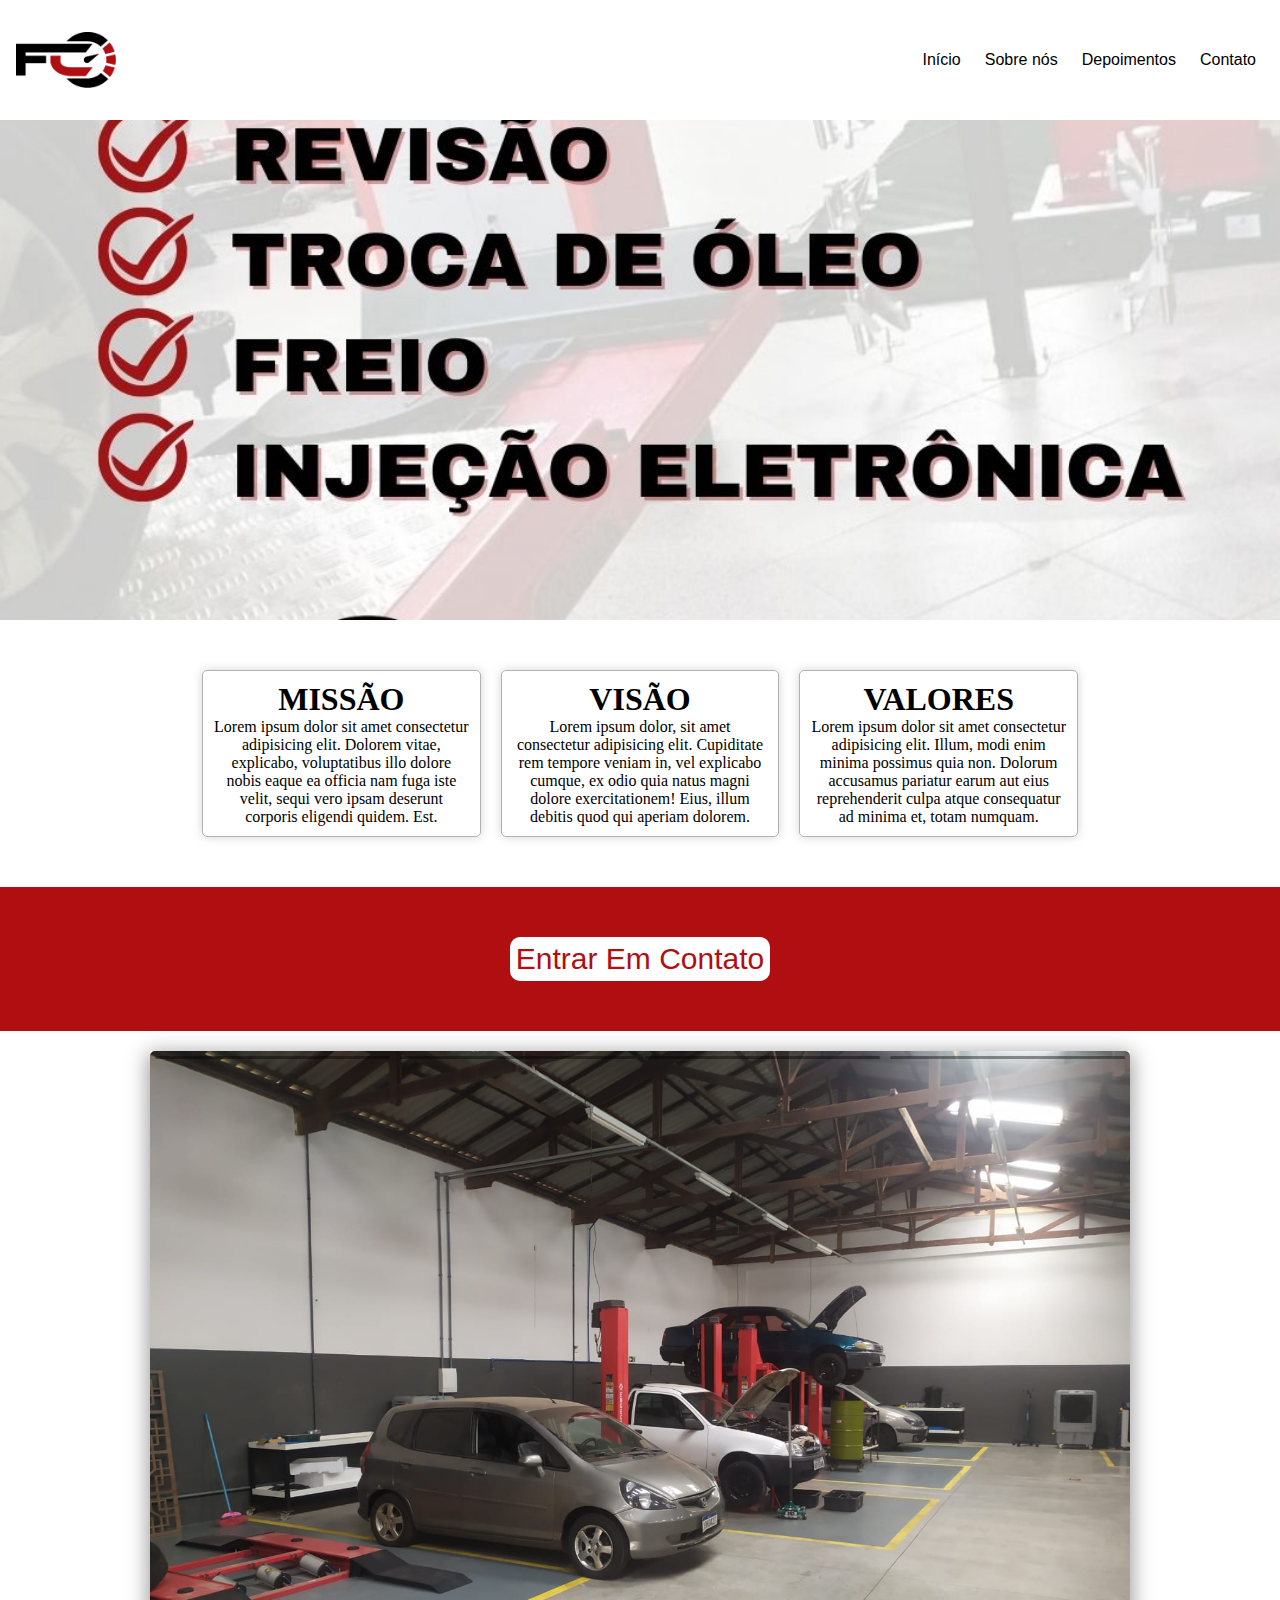
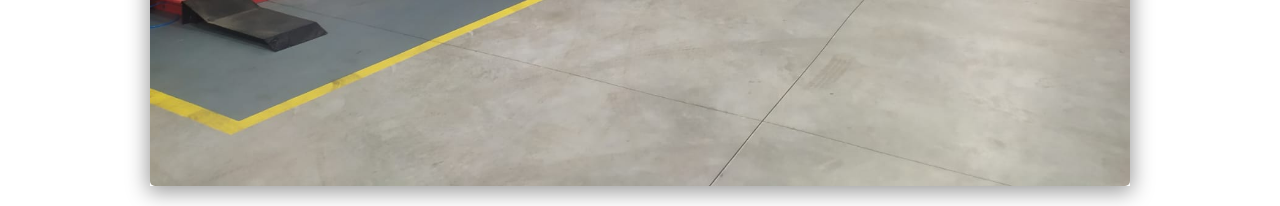
<file: index.html>
<!DOCTYPE html>
<html lang="PT-br">
<head>
    <meta charset="UTF-8">
    <meta http-equiv="X-UA-Compatible" content="IE=edge">
    <meta name="viewport" content="width=device-width, initial-scale=1.0">
    <link rel="stylesheet" href="css/menu.css">
    <link rel="stylesheet" href="css/style.css">
    <title>FAZAM AutoCenter</title>

    <style>
        .conteudo-footer{
            margin: 0 auto;
            width: 1100px;
            display: flex;
            justify-content: space-between;
        }
        .img-rodape{
            width: 100px;
        }
    </style>

</head>
<body>
    <header id="header">
        <a href="#"><img src="images/logo-menu.png" alt=""></a>
        <nav id="nav">
            <button id="btn-mobile">
                <span id="hamburger"></span>
            </button>
            <ul id="menu">
                <li><a href="#">Início</a></li>
                <li><a href="#">Sobre nós</a></li>
                <li><a href="#">Depoimentos</a></li>
                <li><a href="#">Contato</a></li>
            </ul>
        </nav>
    </header>

    <section class="baner">
        <div id="slider">
            <img class="ativo" src="images/slide1.jpeg" alt="Image1">
            <img src="images/slide2.jpeg" alt="Image2">
            <img src="images/slide3.jpeg" alt="Image3">
            <img src="images/slide4.jpeg" alt="Image4">
        </div>
    </section><!--BANER-->

    <section class="sobre-nos">
        <div class="center">
            <div class="missao box-sobre-nos">
                <h1>MISSÃO</h1>
                <p>Lorem ipsum dolor sit amet consectetur adipisicing elit. Dolorem vitae, explicabo, voluptatibus illo dolore nobis eaque ea officia nam fuga iste velit, sequi vero ipsam deserunt corporis eligendi quidem. Est.</p>
            </div>
            <div class="visao box-sobre-nos">
                <h1>VISÃO</h1>
                <p>Lorem ipsum dolor, sit amet consectetur adipisicing elit. Cupiditate rem tempore veniam in, vel explicabo cumque, ex odio quia natus magni dolore exercitationem! Eius, illum debitis quod qui aperiam dolorem.</p>
            </div>
            <div class="valores box-sobre-nos">
                <h1>VALORES</h1>
                <p>Lorem ipsum dolor sit amet consectetur adipisicing elit. Illum, modi enim minima possimus quia non. Dolorum accusamus pariatur earum aut eius reprehenderit culpa atque consequatur ad minima et, totam numquam.</p>
            </div>
        </div>

    </section><!--SOBRE NÓS-->

    <section class="contato">
        <div class="box-contato">
            <a href="#">Entrar Em Contato</a>
        </div>
    </section>

    <section data-slide="slide" class="slide">
        <div class="slide-items">
          <img src="images/slide2.jpeg" alt="Img 1">
          <img src="images/slide3.jpeg" alt="Img 2">
          <img src="images/slide4.jpeg" alt="Img 3">
          <img src="images/slide5.jpeg" alt="Img 4">
        </div>
        <nav class="slide-nav">
          <div class="slide-thumb"></div>
          <button class="slide-prev">Anterior</button>
          <button class="slide-next">Próximo</button>
        </nav>
    </section>

    <!--<footer>
        <div class="conteudo-footer">
            <div class="contatos-rodape">
                <a href="#"><img class="img-rodape" src="images/logo-menu.png" alt=""></a>
            </div>
            <div class="centro-rodape">
                <div class="texto-rodape">
                    <p>Todos os direitos reservados
                    </p>
                </div>
            </div>
            <div>
                <nav id="nav-rodape">
                    <ul id="menu-rodape">
                        <li><a href="#">Início</a></li>
                        <li><a href="#">Sobre nós</a></li>
                        <li><a href="#">Depoimentos</a></li>
                        <li><a href="#">Contato</a></li>
                    </ul>
                </nav>
            </div>
        </div>
    </footer>-->

    <script src="js/menu.js"></script>
    <script src="js/banerSliders.js"></script>
    <script src="js/SlidesStory.js"></script>
</body>
</html>
</file>
<file: css/menu.css>
body, ul{
    margin: 0;
    padding: 0;
}
section .menu{
    border-bottom: 0 solid #b10e11;
}
a {
    color: black;
    text-decoration: none;
    font-family: sans-serif;
    font-style:normal;
}
#nav a:hover{
    border-bottom: 3px solid #b10e11;
}
header img {
    width: 100px; 
    padding: 0;
}
#header{
    width: 100%;
    margin: 0 auto;
    box-sizing: border-box;
    height: 120px;
    padding: 1rem;
    display: flex;
    align-items: center;
    justify-content: space-between;
    box-shadow: 0 0 20px rgba(0, 0, 0, 0.1);
}
#menu {
    display: flex;
    list-style: none;
    gap: 0.5rem;
}
#menu a {
    display: block;
    padding: 0.5rem;
}
#btn-mobile{
    display: none;
}

@media (max-width: 768px){

    #header{
        width: 100%;
    }
    #menu{
        background-color: white;
        position: absolute;
        width: 100%;
        top: 110px;
        right: 0px;
        display: block;
        height: 0;
        transition: .6s;
        z-index: 1000;
        visibility: hidden;
        overflow-y: hidden;
    }
    #nav.active #menu {
        visibility: visible;
        overflow-y: auto;
        height: calc(100vh - 70px);
    }
    #menu a{
        padding: 1rem 0;
        margin: 0 5rem;
        border-bottom: 3px solid #b10e11;
    }
    #btn-mobile{
        display: flex;
        padding: .5rem 1rem;
        font-size: 1rem;
        border: none;
        background: none;
        color: #b10e11;
        cursor: pointer;
        gap: .5rem;
    }
    #hamburger {
        color: black;
        width: 20px;
        border-top: 3px solid;
        
    }
    #hamburger::after, #hamburger::before{
        content: '';
        display: block;
        width: 20px;
        height: 3px;
        background-color: currentColor;
        margin-top: 5px;
        transition: .3s;
        position: relative;
    }
    #nav.active #hamburger{
        border-top-color: transparent;
    }
    #nav.active #hamburger::before{
        transform: rotate(135deg);
    }
    #nav.active #hamburger::after{
        transform: rotate(-135deg);
        top: -7px;

    }
}
</file>
<file: css/style.css>
@import 'slideStory.css';
@import 'sobre-nos.css';
@import 'banner.css';

*{
    margin: 0;
    padding: 0;
}

section{
    margin: 0 auto;
    width: 1000px;
}
.center{
    width: 100%;
    display: flex;
    justify-content: space-between;
}


.contato{
    width: 100%;
    padding: 50px 0px;
    background-color: #b10e11;
    text-align: center;
}
.box-contato{
    width: 250px;
    background-color: white;
    border-radius: 10px;
    margin: 0 auto;
    padding: 5px;
}
.box-contato a{
    font-size: 30px;
    color: #b10e11;
}

footer{
    text-align: center;
}

@media (max-width: 768px){
    section{
        width: 100%;
    }
    .center{
        display: inline-block;
    }
    .conteudo-footer{
        width: 100%;
    }

}
</file>
